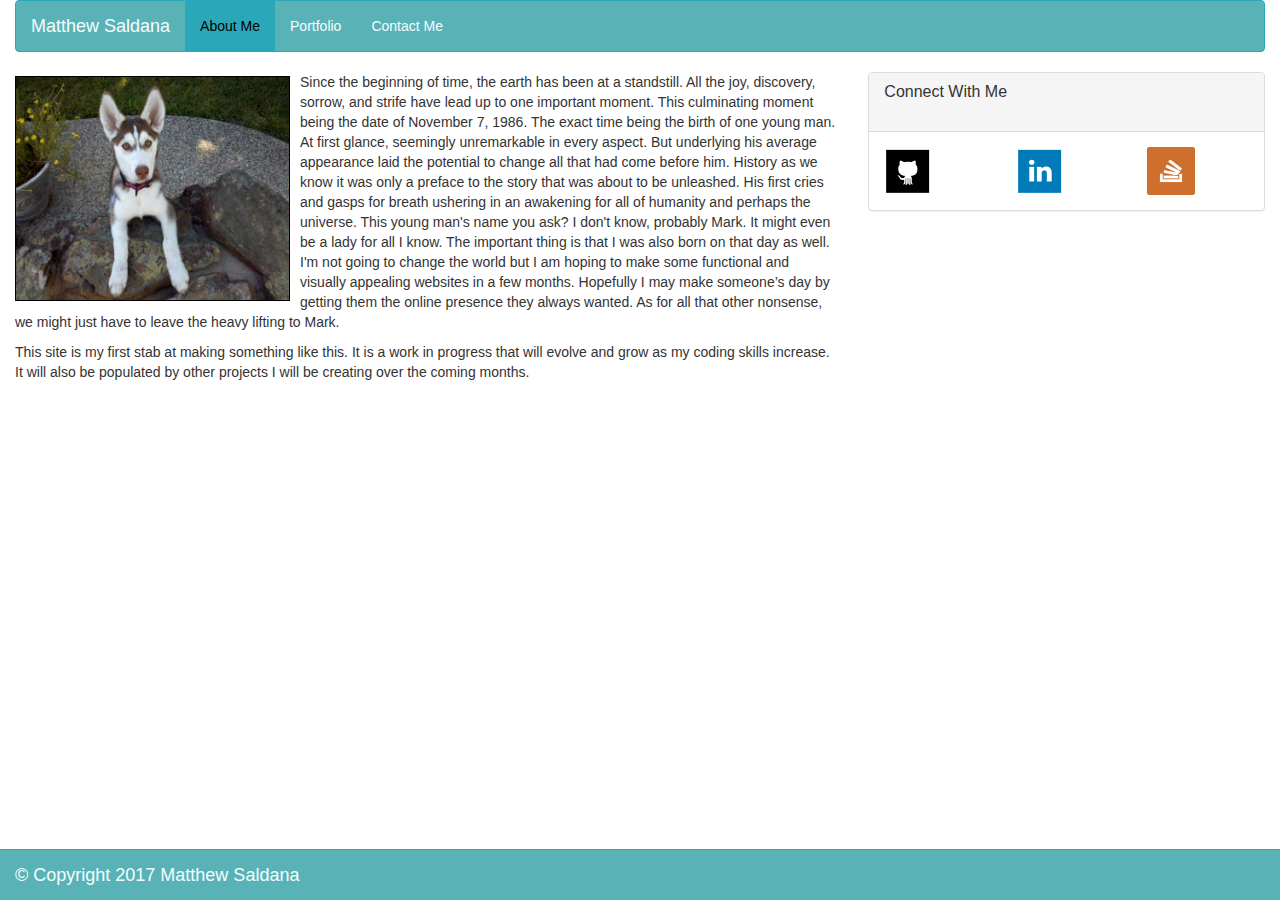
<file: index.html>
<!DOCTYPE html>

<html lang="en">
	<head>
		<meta charset="utf-8">
		<meta name="viewport" content="width=device-width, initial scale=1">

		<title>Matthew Saldana</title>
		<!-- Latest compiled and minified CSS -->
		<link rel="stylesheet" href="https://maxcdn.bootstrapcdn.com/bootstrap/3.3.7/css/bootstrap.min.css">

		<!-- jQuery library -->
		<script src="https://ajax.googleapis.com/ajax/libs/jquery/3.2.1/jquery.min.js"></script>

		<!-- Latest compiled JavaScript -->
		<script src="https://maxcdn.bootstrapcdn.com/bootstrap/3.3.7/js/bootstrap.min.js"></script>

		<link rel="stylesheet" type="text/css" href="style.css">
		
		
	</head>


 <body>
  <div class="container-fluid">
 
 <nav class="navbar navbar-default">
  <div class="container-fluid">
    <div class="navbar-header">
      <button type="button" class="navbar-toggle" data-toggle="collapse" data-target="#myNavbar">
        <span class="icon-bar"></span>
        <span class="icon-bar"></span>
        <span class="icon-bar"></span>                        
      </button>
      <a class="navbar-brand" href="#">Matthew Saldana</a>
    </div>
    <div class="collapse navbar-collapse" id="myNavbar">
      <ul class="nav navbar-nav">
        <li class="active"><a href="index.html">About Me</a></li>
        <li><a href="portfolio.html">Portfolio</a></li>
        <li><a href="contact.html">Contact Me</a></li>
      </ul>
    </div>
  </div>
</nav>
  	

  	<div class="row">
  		<div class="col-xs-12 col-sm-12 col-md-8">
		<img src="assets/chilly.jpg" height="225" width="275" alt="Mark's dog?" style="float: left; margin: 4px 10px 0px 0px; border: 1px solid #000000;">
  		<p>Since the beginning of time, the earth has been at a standstill. All the joy, discovery, sorrow, and strife have lead up to one important moment. This culminating moment being the date of November 7, 1986. The exact time being the birth of one young man. At first glance, seemingly unremarkable in every aspect. But underlying his average appearance laid the potential to change all that had come before him. History as we know it was only a preface to the story that was about to be unleashed. His first cries and gasps for breath ushering in an awakening for all of humanity and perhaps the universe. This young man's name you ask? I don't know, probably Mark. It might even be a lady for all I know. The important thing is that I was also born on that day as well. I'm not going to change the world but I am hoping to make some functional and visually appealing websites in a few months. Hopefully I may make someone’s day by getting them the online presence they always wanted. As for all that other nonsense, we might just have to leave the heavy lifting to Mark.</p>

		<p>This site is my first stab at making something like this. It is a work in progress that will evolve and grow as my coding skills increase. It will also be populated by other projects I will be creating over the coming months.</p>
		</div>
		
  		<div class="col-xs-12 col-sm-12 col-md-4">

  			<div class="panel panel-default">
  				<div class="panel-heading">
    				<h3 class="panel-title">Connect With Me<h3>
  				</div>
  				<div class="panel-body">

    			  <div class="row">	
    			  	<div class="col-xs-4 col-sm-4 col-md-4">
    					<section id="github"><a href="https://github.com/" target="_blank">
                 		<img src="assets/git48.png" alt="https://github.com/" style= "width: 48px; height: 48px; border: 0;">
                		</a>	
    	  				</section>
					</div>

					<div class="col-xs-4 col-sm-4 col-md-4">
						<section id="linkdin"><a href="https://www.linkedin.com/" target="_blank">
    	         		<img src="assets/in.png" alt="https://www.linkedin.com/" style="width: 48px; height: 48px; border: 0;">
    	  	    		</a>
    	  				</section>
                    </div>

                    <div class="col-xs-4 col-sm-4 col-md-4">
    	  				<section id="stackoverflow"><a href="https://stackoverflow.com/" target="_blank">
    	  	      		<img src="assets/stack.png" alt="https://stackoverflow.com/" style="width: 48px; height: 48px; border: 0;">
    	  	     		</a>
    	  				</section>
    	  			</div>

    	  		  </div>

  				</div>
			</div>

  		</div>
  	</div>
  
  </div>
 
<nav class="navbar navbar-default navbar-fixed-bottom">
  <div class="container-fluid">
    <div class="navbar-header">
      <a class="navbar-brand" href="#">© Copyright 2017 Matthew Saldana</a>
    </div>
  </div>
</nav>
 
 </body>


</html>
</file>
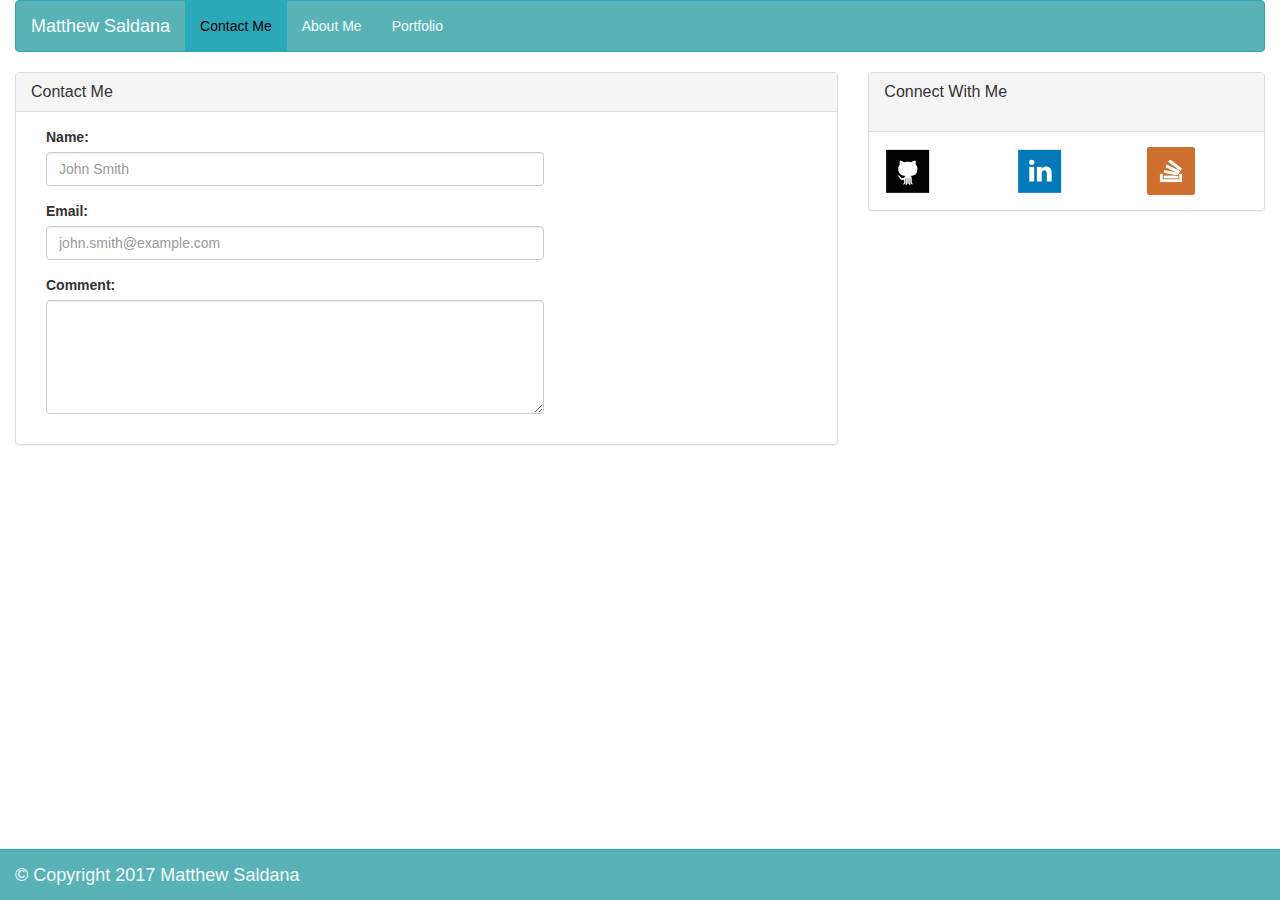
<file: contact.html>
<!DOCTYPE html>

<html lang="en">
	<head>
		<meta charset="utf-8">
		<meta name="viewport" content="width=device-width, initial scale=1">

		<title>Matthew Saldana</title>
		<!-- Latest compiled and minified CSS -->
		<link rel="stylesheet" href="https://maxcdn.bootstrapcdn.com/bootstrap/3.3.7/css/bootstrap.min.css">

		<!-- jQuery library -->
		<script src="https://ajax.googleapis.com/ajax/libs/jquery/3.2.1/jquery.min.js"></script>

		<!-- Latest compiled JavaScript -->
		<script src="https://maxcdn.bootstrapcdn.com/bootstrap/3.3.7/js/bootstrap.min.js"></script>

		<link rel="stylesheet" type="text/css" href="style.css">
		
		
	</head>


 <body>
  <div class="container-fluid">
 
 <nav class="navbar navbar-default">
  <div class="container-fluid">
    <div class="navbar-header">
      <button type="button" class="navbar-toggle" data-toggle="collapse" data-target="#myNavbar">
        <span class="icon-bar"></span>
        <span class="icon-bar"></span>
        <span class="icon-bar"></span>                        
      </button>
      <a class="navbar-brand" href="#">Matthew Saldana</a>
    </div>
    <div class="collapse navbar-collapse" id="myNavbar">
      <ul class="nav navbar-nav">
        <li class="active"><a href="contact.html">Contact Me</a></li>
        <li><a href="index.html">About Me</a></li>
        <li><a href="portfolio.html">Portfolio</a></li>
      </ul>
    </div>
  </div>
</nav>


<div class="row">
<div class="col-xs-12 col-sm-12 col-md-8">
<div class="panel panel-default">
  <div class="panel-heading">
    <h3 class="panel-title">Contact Me</h3>
  </div>
  <div class="panel-body">
      <div class="col-xs-12 col-sm-12 col-md-8">
      
        <div class="form-group">
        <label for="usr">Name:</label>
        <input type="text" class="form-control" id="usr" placeholder="John Smith">
        </div>

        <div class="form-group">
        <label for="usr">Email:</label>
        <input type="email" class="form-control" id="email" placeholder="john.smith@example.com">
        </div>

        <div class="form-group">
        <label for="comment">Comment:</label>
        <textarea class="form-control" rows="5" id="comment"></textarea>
        </div>
      
      </div>
  </div>
  </div>
</div>
  	
  		<div class="col-xs-12 col-sm-12 col-md-4">

  			<div class="panel panel-default">
  				<div class="panel-heading">
    				<h3 class="panel-title">Connect With Me<h3>
  				</div>
  				<div class="panel-body">

    			  <div class="row">	
    			  	<div class="col-xs-4 col-sm-4 col-md-4">
    					<section id="github"><a href="https://github.com/" target="_blank">
                 		<img src="assets/git48.png" alt="https://github.com/" style= "width: 48px; height: 48px; border: 0;">
                		</a>	
    	  				</section>
					</div>

					<div class="col-xs-4 col-sm-4 col-md-4">
						<section id="linkdin"><a href="https://www.linkedin.com/" target="_blank">
    	         		<img src="assets/in.png" alt="https://www.linkedin.com/" style="width: 48px; height: 48px; border: 0;">
    	  	    		</a>
    	  				</section>
                    </div>

                    <div class="col-xs-4 col-sm-4 col-md-4">
    	  				<section id="stackoverflow"><a href="https://stackoverflow.com/" target="_blank">
    	  	      		<img src="assets/stack.png" alt="https://stackoverflow.com/" style="width: 48px; height: 48px; border: 0;">
    	  	     		</a>
    	  				</section>
    	  			</div>

    	  		  </div>

  				</div>
			</div>

  		</div>
  	</div>
  
  </div>
 
<nav class="navbar navbar-default navbar-fixed-bottom">
  <div class="container-fluid">
    <div class="navbar-header">
      <a class="navbar-brand" href="#">© Copyright 2017 Matthew Saldana</a>
    </div>
  </div>
</nav>
 
 </body>


</html>
</file>
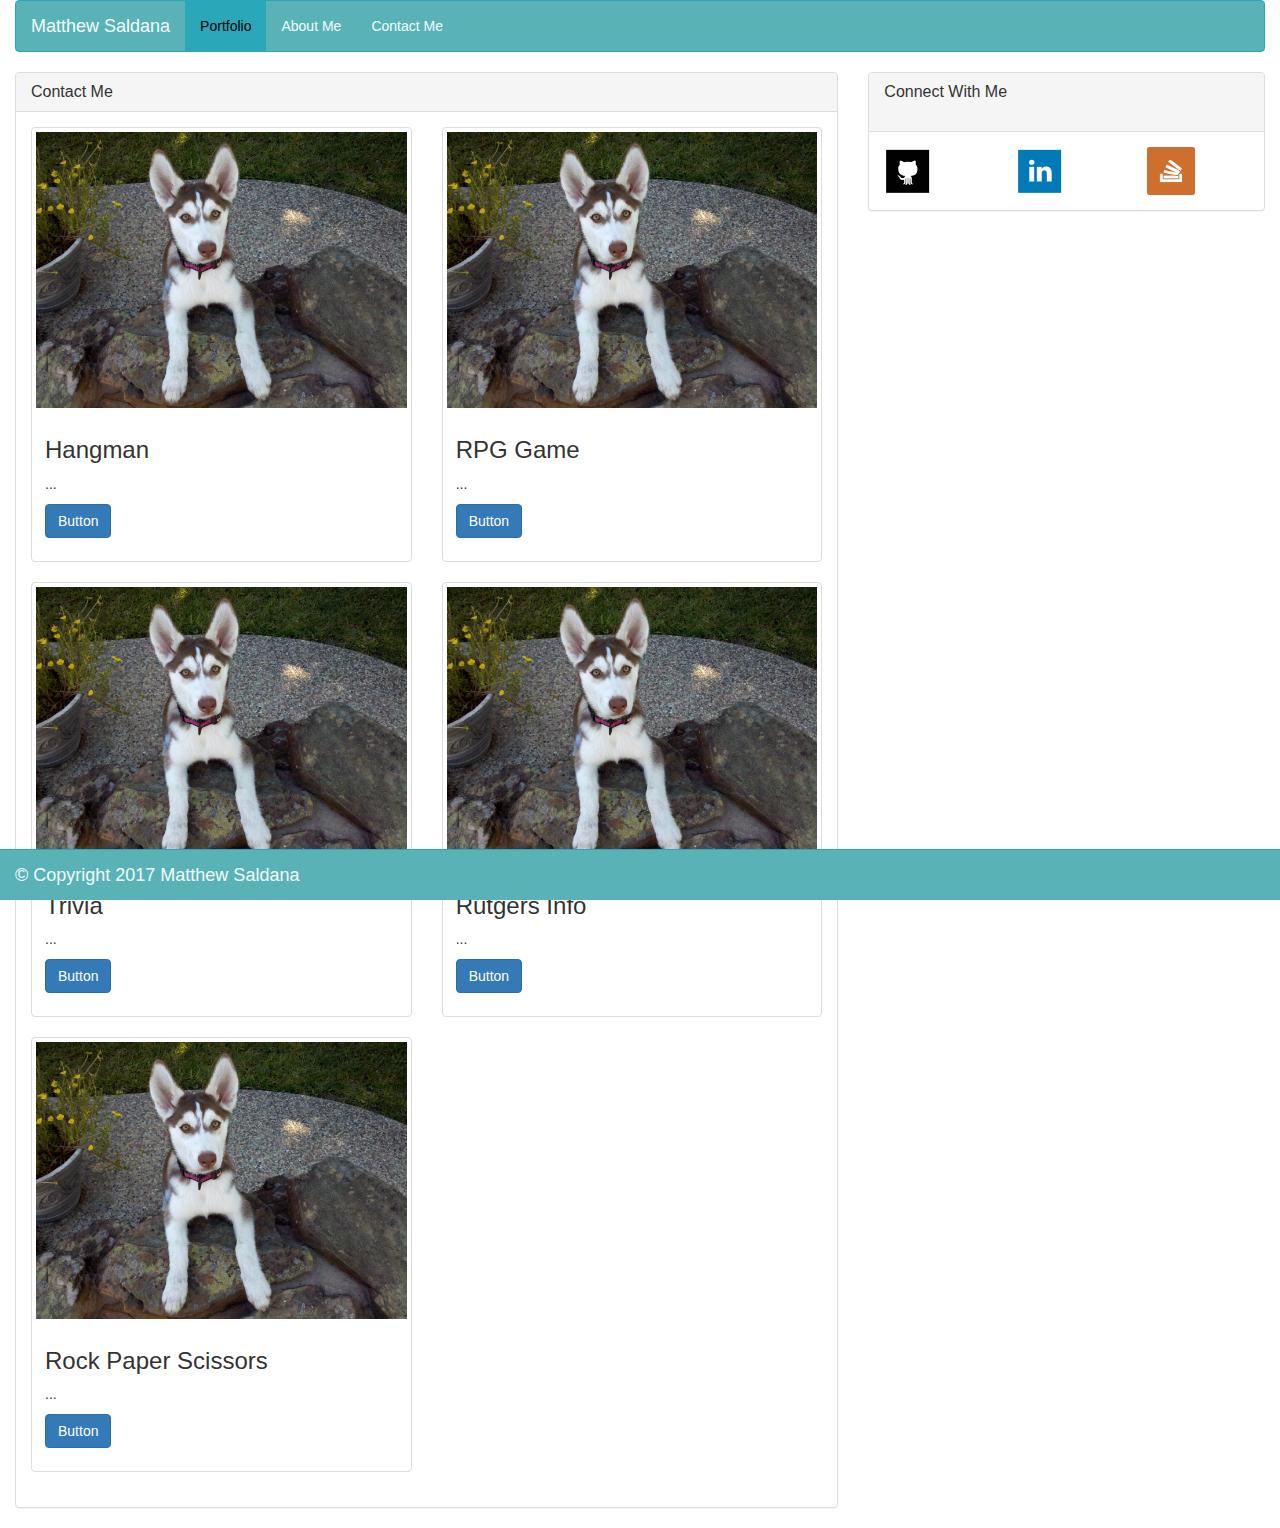
<file: portfolio.html>
<!DOCTYPE html>

<html lang="en">
  <head>
    <meta charset="utf-8">
    <meta name="viewport" content="width=device-width, initial scale=1">

    <title>Matthew Saldana</title>
    <!-- Latest compiled and minified CSS -->
    <link rel="stylesheet" href="https://maxcdn.bootstrapcdn.com/bootstrap/3.3.7/css/bootstrap.min.css">

    <!-- jQuery library -->
    <script src="https://ajax.googleapis.com/ajax/libs/jquery/3.2.1/jquery.min.js"></script>

    <!-- Latest compiled JavaScript -->
    <script src="https://maxcdn.bootstrapcdn.com/bootstrap/3.3.7/js/bootstrap.min.js"></script>

    <link rel="stylesheet" type="text/css" href="style.css">
    
    
  </head>


 <body>
  <div class="container-fluid">
 
 <nav class="navbar navbar-default">
  <div class="container-fluid">
    <div class="navbar-header">
      <button type="button" class="navbar-toggle" data-toggle="collapse" data-target="#myNavbar">
        <span class="icon-bar"></span>
        <span class="icon-bar"></span>
        <span class="icon-bar"></span>                        
      </button>
      <a class="navbar-brand" href="#">Matthew Saldana</a>
    </div>
    <div class="collapse navbar-collapse" id="myNavbar">
      <ul class="nav navbar-nav">
        <li class="active"><a href="portfolio.html">Portfolio</a></li>
        <li><a href="index.html">About Me</a></li>
        <li><a href="contact.html">Contact Me</a></li>
      </ul>
    </div>
  </div>
</nav>


<div class="row">
 <div class="col-xs-12 col-sm-12 col-md-8">
 <div class="panel panel-default">
  <div class="panel-heading">
    <h3 class="panel-title">Contact Me</h3>
  </div>
  <div class="panel-body">

        <div class="row">
          <div class="col-xs-12 col-sm-4 col-md-6">
            <div class="thumbnail">
            <img src="assets/chilly.jpg" alt="...">
            <div class="caption">
            <h3>Hangman</h3>
            <p>...</p>
            <p><a href="#" class="btn btn-primary" role="button">Button</a></p>
            </div>
            </div>
          </div>
        

        <div class="col-xs-12 col-sm-4 col-md-6">
          <div class="thumbnail">
          <img src="assets/chilly.jpg" alt="...">
          <div class="caption">
          <h3>RPG Game</h3>
          <p>...</p>
          <p><a href="#" class="btn btn-primary" role="button">Button</a></p>
          </div>
          </div>
        </div>

        <div class="col-xs-12 col-sm-4 col-md-6">
          <div class="thumbnail">
          <img src="assets/chilly.jpg" alt="...">
          <div class="caption">
          <h3>Trivia</h3>
          <p>...</p>
          <p><a href="#" class="btn btn-primary" role="button">Button</a></p>
          </div>
          </div>
        </div>

        <div class="col-xs-12 col-sm-4 col-md-6">
          <div class="thumbnail">
          <img src="assets/chilly.jpg" alt="...">
          <div class="caption">
          <h3>Rutgers Info</h3>
          <p>...</p>
          <p><a href="#" class="btn btn-primary" role="button">Button</a></p>
          </div>
          </div>
        </div>

        <div class="col-xs-12 col-sm-4 col-md-6">
          <div class="thumbnail">
          <img src="assets/chilly.jpg" alt="...">
          <div class="caption">
          <h3>Rock Paper Scissors</h3>
          <p>...</p>
          <p><a href="#" class="btn btn-primary" role="button">Button</a></p>
          </div>
          </div>
        </div>




        
      
      
     </div> <!-- </div> end of panel body content -->
  </div>
  </div>

</div>
    
      <div class="col-xs-12 col-sm-12 col-md-4">

        <div class="panel panel-default">
          <div class="panel-heading">
            <h3 class="panel-title">Connect With Me<h3>
          </div>
          <div class="panel-body">

            <div class="row"> 
              <div class="col-xs-4 col-sm-4 col-md-4">
              <section id="github"><a href="https://github.com/" target="_blank">
                    <img src="assets/git48.png" alt="https://github.com/" style= "width: 48px; height: 48px; border: 0;">
                    </a>  
                </section>
          </div>

          <div class="col-xs-4 col-sm-4 col-md-4">
            <section id="linkdin"><a href="https://www.linkedin.com/" target="_blank">
                  <img src="assets/in.png" alt="https://www.linkedin.com/" style="width: 48px; height: 48px; border: 0;">
                  </a>
                </section>
                    </div>

                    <div class="col-xs-4 col-sm-4 col-md-4">
                <section id="stackoverflow"><a href="https://stackoverflow.com/" target="_blank">
                    <img src="assets/stack.png" alt="https://stackoverflow.com/" style="width: 48px; height: 48px; border: 0;">
                  </a>
                </section>
              </div>

              </div>

          </div>
      </div>

      </div>
    </div>
  
  </div>

 
<nav class="navbar navbar-default navbar-fixed-bottom">
  <div class="container-fluid">
    <div class="navbar-header">
      <a class="navbar-brand" href="#">© Copyright 2017 Matthew Saldana</a>
    </div>
  </div>
</nav>
 
 </body>


</html>
</file>
<file: style.css>
.navbar-default {
  background-color: #59b3b6;
  border-color: #2aa8ba;
}
.navbar-default .navbar-brand {
  color: #f3fdff;
}
.navbar-default .navbar-brand:hover,
.navbar-default .navbar-brand:focus {
  color: #000000;
}
.navbar-default .navbar-text {
  color: #f3fdff;
}
.navbar-default .navbar-nav > li > a {
  color: #f3fdff;
}
.navbar-default .navbar-nav > li > a:hover,
.navbar-default .navbar-nav > li > a:focus {
  color: #000000;
}
.navbar-default .navbar-nav > .active > a,
.navbar-default .navbar-nav > .active > a:hover,
.navbar-default .navbar-nav > .active > a:focus {
  color: #000000;
  background-color: #2aa8ba;
}
.navbar-default .navbar-nav > .open > a,
.navbar-default .navbar-nav > .open > a:hover,
.navbar-default .navbar-nav > .open > a:focus {
  color: #000000;
  background-color: #2aa8ba;
}
.navbar-default .navbar-toggle {
  border-color: #2aa8ba;
}
.navbar-default .navbar-toggle:hover,
.navbar-default .navbar-toggle:focus {
  background-color: #2aa8ba;
}
.navbar-default .navbar-toggle .icon-bar {
  background-color: #f3fdff;
}
.navbar-default .navbar-collapse,
.navbar-default .navbar-form {
  border-color: #f3fdff;
}
.navbar-default .navbar-link {
  color: #f3fdff;
}
.navbar-default .navbar-link:hover {
  color: #000000;
}

@media (max-width: 767px) {
  .navbar-default .navbar-nav .open .dropdown-menu > li > a {
    color: #f3fdff;
  }
  .navbar-default .navbar-nav .open .dropdown-menu > li > a:hover,
  .navbar-default .navbar-nav .open .dropdown-menu > li > a:focus {
    color: #000000;
  }
  .navbar-default .navbar-nav .open .dropdown-menu > .active > a,
  .navbar-default .navbar-nav .open .dropdown-menu > .active > a:hover,
  .navbar-default .navbar-nav .open .dropdown-menu > .active > a:focus {
    color: #000000;
    background-color: #2aa8ba;
  }
}
</file>
